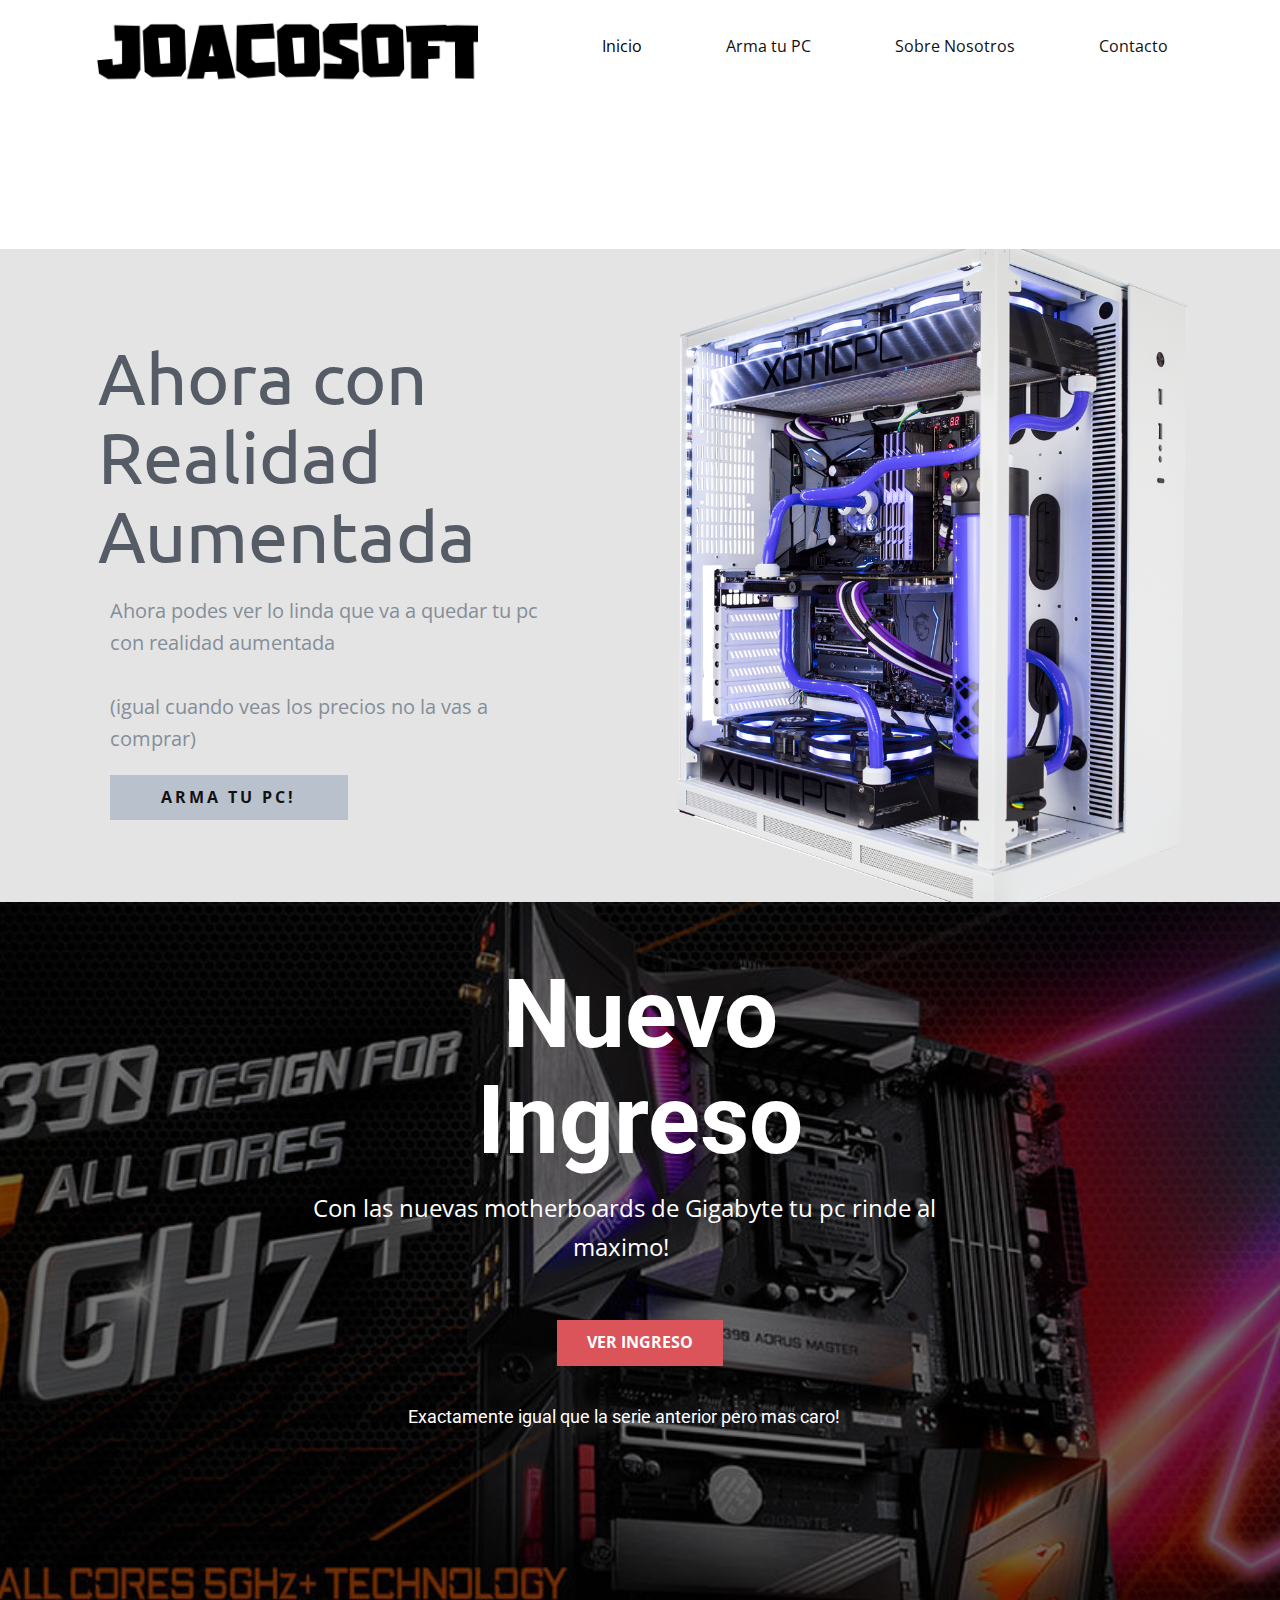
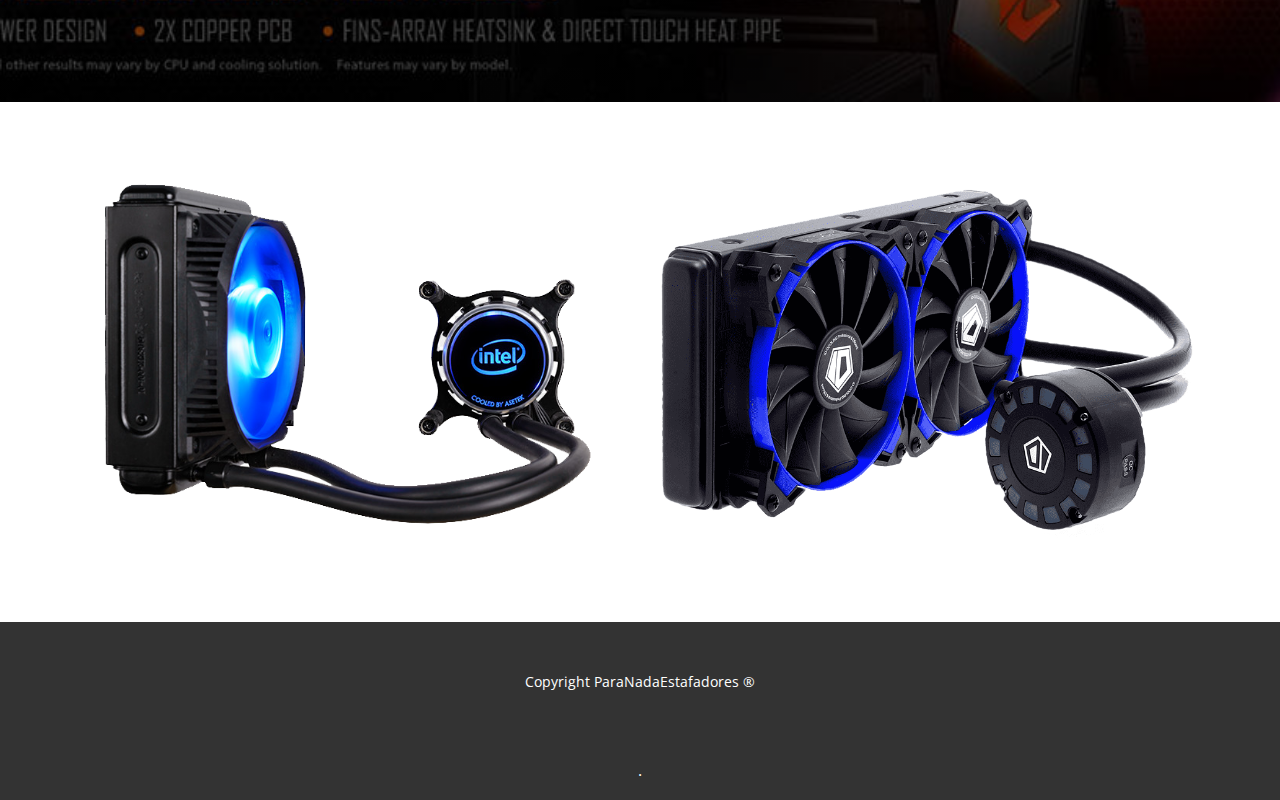
<file: Piolinga/index.html>
<!DOCTYPE html>
<html style="font-size: 16px;">
  <head>
    <meta name="viewport" content="width=device-width, initial-scale=1.0">
    <meta charset="utf-8">
    <meta name="keywords" content="Ahora con Realidad Aumentada, Nuevo Ingreso">
    <meta name="description" content="">
    <meta name="page_type" content="np-template-header-footer-from-plugin">
    <title>Inicio</title>
    <link rel="stylesheet" href="joacosoft.css" media="screen">
<link rel="stylesheet" href="Inicio.css" media="screen">
    <script class="u-script" type="text/javascript" src="jquery.js" defer=""></script>
    <script class="u-script" type="text/javascript" src="joacosoft.js" defer=""></script>
    <meta name="generator" content="Nicepage 2.30.1, nicepage.com">
    <link id="u-theme-google-font" rel="stylesheet" href="https://fonts.googleapis.com/css?family=Roboto:100,100i,300,300i,400,400i,500,500i,700,700i,900,900i|Open+Sans:300,300i,400,400i,600,600i,700,700i,800,800i">
    <link id="u-page-google-font" rel="stylesheet" href="https://fonts.googleapis.com/css?family=Ubuntu:300,300i,400,400i,500,500i,700,700i">
    
    
    
    
    <script type="application/ld+json">{
		"@context": "http://schema.org",
		"@type": "Organization",
		"name": "",
		"url": "index.html"
}</script>
    <meta property="og:title" content="Inicio">
    <meta property="og:type" content="website">
    <meta name="theme-color" content="#478ac9">
    <link rel="canonical" href="index.html">
    <meta property="og:url" content="index.html">
  </head>
  <body data-home-page="Inicio.html" data-home-page-title="Inicio" class="u-body"><header class="u-clearfix u-header u-white u-header" id="sec-e5f7"><div class="u-clearfix u-sheet u-sheet-1">
        <nav class="u-menu u-menu-dropdown u-offcanvas u-menu-1">
          <div class="menu-collapse" style="font-size: 1rem; letter-spacing: 0px;">
            <a class="u-active-white u-button-style u-custom-left-right-menu-spacing u-custom-padding-bottom u-custom-top-bottom-menu-spacing u-nav-link u-text-active-black u-text-hover-palette-2-base" href="#">
              <svg><use xmlns:xlink="http://www.w3.org/1999/xlink" xlink:href="#menu-hamburger"></use></svg>
              <svg version="1.1" xmlns="http://www.w3.org/2000/svg" xmlns:xlink="http://www.w3.org/1999/xlink"><defs><symbol id="menu-hamburger" viewBox="0 0 16 16" style="width: 16px; height: 16px;"><rect y="1" width="16" height="2"></rect><rect y="7" width="16" height="2"></rect><rect y="13" width="16" height="2"></rect>
</symbol>
</defs></svg>
            </a>
          </div>
          <div class="u-custom-menu u-nav-container">
            <ul class="u-nav u-unstyled u-nav-1"><li class="u-nav-item"><a class="u-active-white u-button-style u-nav-link u-text-active-black u-text-hover-palette-2-base" href="Inicio.html" style="padding: 16px 42px;">Inicio</a>
</li><li class="u-nav-item"><a class="u-active-white u-button-style u-nav-link u-text-active-black u-text-hover-palette-2-base" href="Arma-tu-PC.html" style="padding: 16px 42px;">Arma tu PC</a>
</li><li class="u-nav-item"><a class="u-active-white u-button-style u-nav-link u-text-active-black u-text-hover-palette-2-base" style="padding: 16px 42px;">Sobre Nosotros</a>
</li><li class="u-nav-item"><a class="u-active-white u-button-style u-nav-link u-text-active-black u-text-hover-palette-2-base" style="padding: 16px 42px;">Contacto</a>
</li></ul>
          </div>
          <div class="u-custom-menu u-nav-container-collapse">
            <div class="u-black u-container-style u-inner-container-layout u-opacity u-opacity-95 u-sidenav">
              <div class="u-sidenav-overflow">
                <div class="u-menu-close"></div>
                <ul class="u-align-center u-nav u-popupmenu-items u-unstyled u-nav-2"><li class="u-nav-item"><a class="u-button-style u-nav-link" href="Inicio.html" style="padding: 16px 42px;">Inicio</a>
</li><li class="u-nav-item"><a class="u-button-style u-nav-link" href="Arma-tu-PC.html" style="padding: 16px 42px;">Arma tu PC</a>
</li><li class="u-nav-item"><a class="u-button-style u-nav-link" style="padding: 16px 42px;">Sobre Nosotros</a>
</li><li class="u-nav-item"><a class="u-button-style u-nav-link" style="padding: 16px 42px;">Contacto</a>
</li></ul>
              </div>
            </div>
            <div class="u-black u-menu-overlay u-opacity u-opacity-70"></div>
          </div>
        </nav>
        <img src="images/joacosoft.PNG" alt="" class="u-image u-image-default u-image-1" data-image-width="828" data-image-height="136">
      </div></header>
    <section class="u-clearfix u-image u-section-1" id="carousel_54ae">
      <div class="u-clearfix u-layout-wrap u-layout-wrap-1">
        <div class="u-layout">
          <div class="u-layout-row">
            <div class="u-align-left u-container-style u-layout-cell u-left-cell u-shape-rectangle u-size-24-md u-size-24-sm u-size-24-xs u-size-26-lg u-size-26-xl u-layout-cell-1">
              <div class="u-container-layout u-container-layout-1">
                <h2 class="u-custom-font u-font-ubuntu u-text u-text-palette-5-dark-2 u-text-1">Ahora con Realidad Aumentada</h2>
                <p class="u-text u-text-palette-5-dark-1 u-text-2">Ahora podes ver lo linda que va a quedar tu pc con realidad aumentada<br>
                  <br>(igual cuando veas los precios no la vas a comprar)
                </p>
                <a href="Arma-tu-PC.html" class="u-btn u-btn-rectangle u-button-style u-palette-5-base u-radius-0 u-btn-1">Arma tu pc!</a>
              </div>
            </div>
            <div class="u-container-style u-image u-layout-cell u-right-cell u-size-34-lg u-size-34-xl u-size-36-md u-size-36-sm u-size-36-xs u-image-1" data-image-width="1080" data-image-height="1080">
              <div class="u-container-layout u-container-layout-2"></div>
            </div>
          </div>
        </div>
      </div>
    </section>
    <section class="u-align-center u-clearfix u-image u-shading u-section-2" src="" id="sec-607c" data-image-width="1800" data-image-height="510">
      <div class="u-clearfix u-sheet u-valign-top u-sheet-1">
        <h1 class="u-text u-text-default u-title u-text-1">Nuevo Ingreso</h1>
        <p class="u-large-text u-text u-text-variant u-text-2">Con las nuevas motherboards de Gigabyte tu pc rinde al maximo!&nbsp;</p>
        <a href="https://www.gigabyte.com/ar" class="u-btn u-button-style u-palette-2-base u-btn-1">Ver ingreso</a>
        <h6 class="u-text u-text-3">Exactamente igual que la serie anterior pero mas caro!</h6>
      </div>
    </section>
    <section class="u-clearfix u-section-3" id="sec-d9ac">
      <div class="u-clearfix u-sheet u-sheet-1">
        <div class="u-clearfix u-expanded-width u-layout-wrap u-layout-wrap-1">
          <div class="u-layout">
            <div class="u-layout-row">
              <div class="u-container-style u-image u-layout-cell u-size-30 u-image-1">
                <div class="u-container-layout u-valign-middle u-container-layout-1"></div>
              </div>
              <div class="u-align-left u-container-style u-image u-layout-cell u-size-30 u-image-2" data-image-width="920" data-image-height="736">
                <div class="u-container-layout u-container-layout-2"></div>
              </div>
            </div>
          </div>
        </div>
      </div>
    </section>
    
    
    <footer class="u-align-center u-clearfix u-footer u-grey-80 u-footer" id="sec-2504"><div class="u-clearfix u-sheet u-sheet-1">
        <p class="u-small-text u-text u-text-variant u-text-1">Copyright ParaNadaEstafadores ®</p>
      </div></footer>
    <section class="u-backlink u-clearfix u-grey-80">
  
      </a>. 
    </section>
  </body>
</html>
</file>
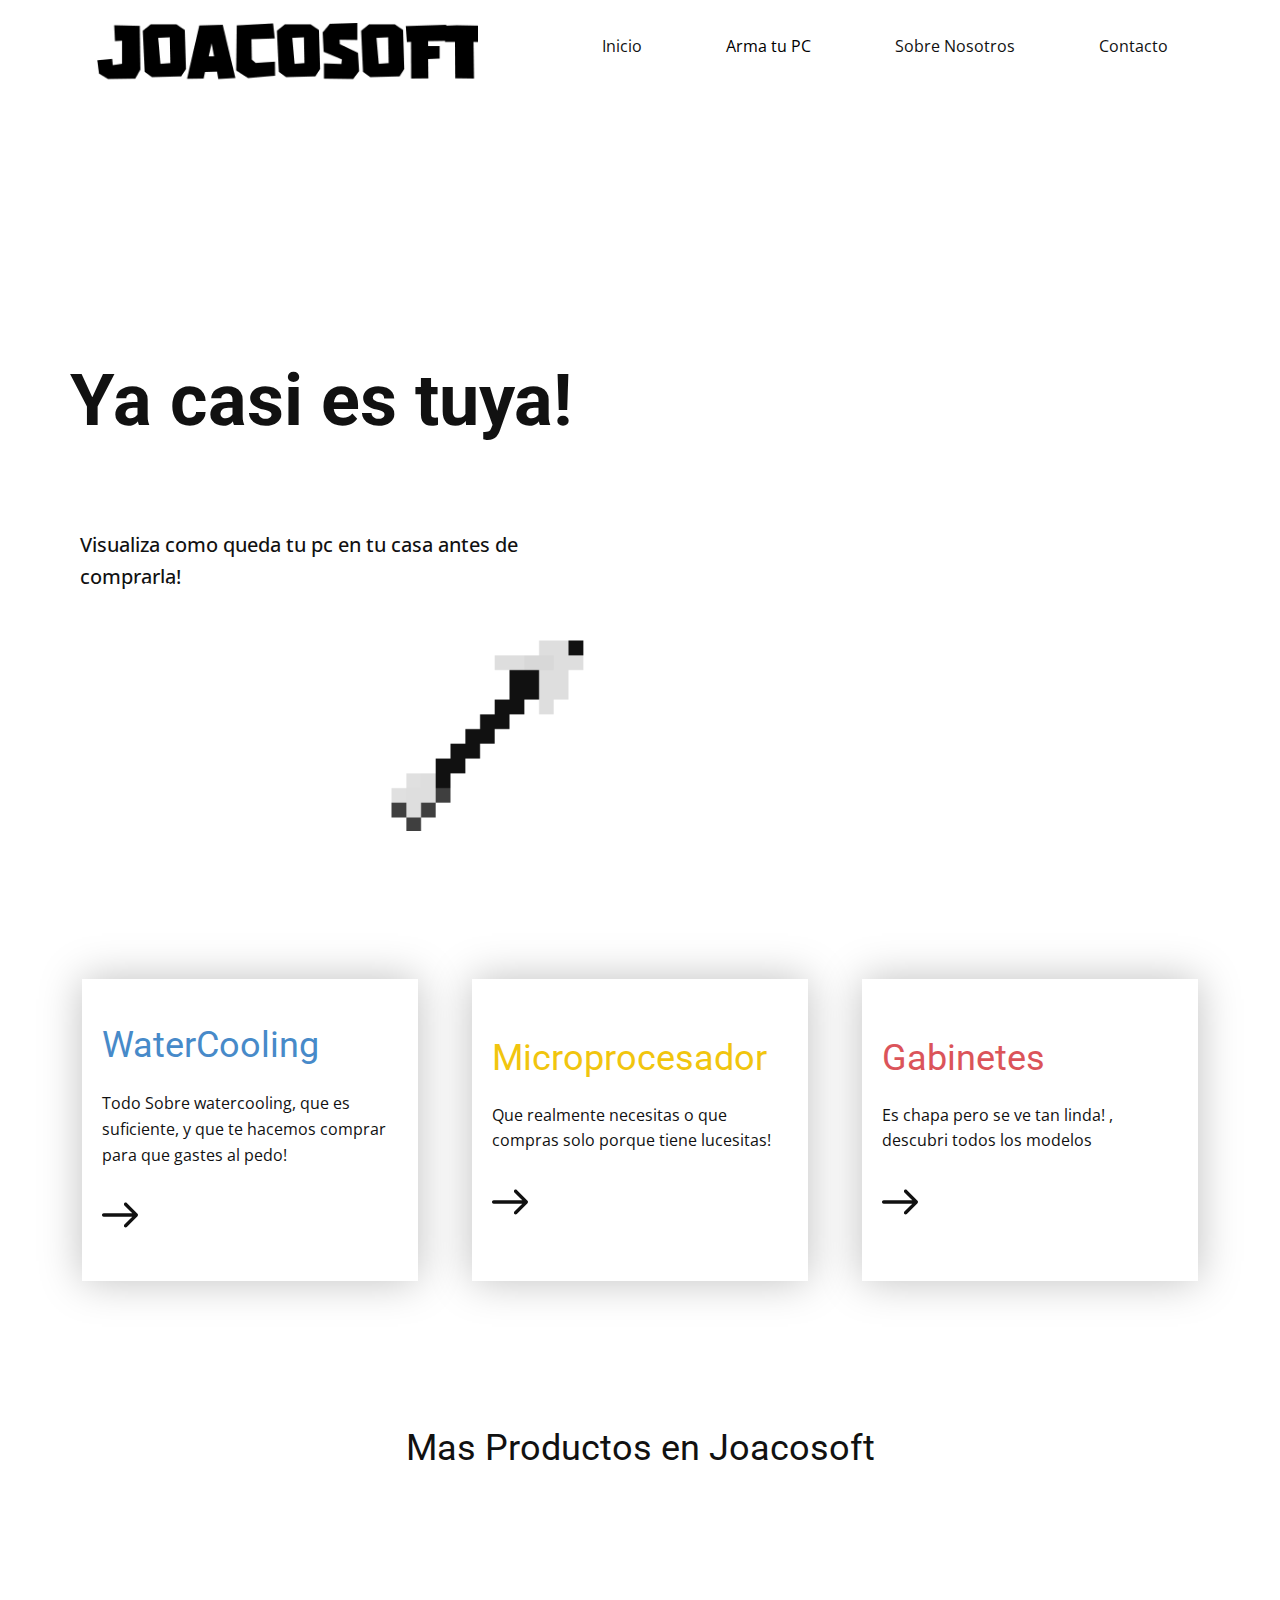
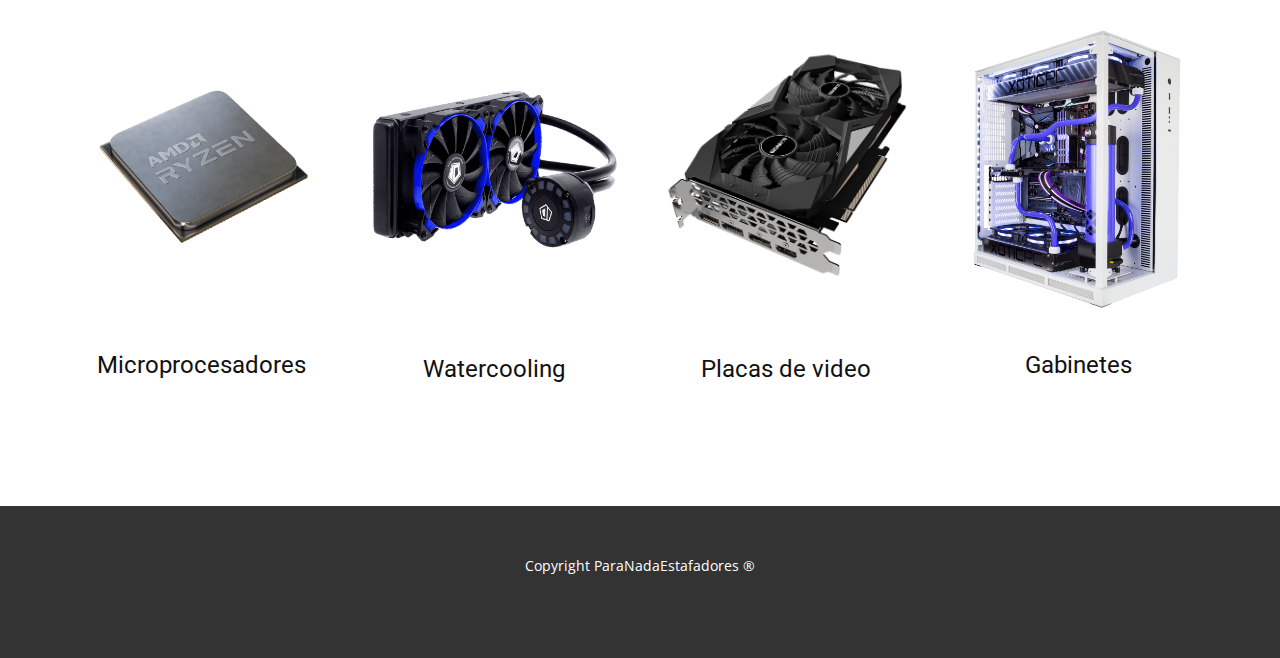
<file: Piolinga/Arma-tu-PC.html>
<!DOCTYPE html>
<html style="font-size: 16px;">
  <head>
    <meta name="viewport" content="width=device-width, initial-scale=1.0">
    <meta charset="utf-8">
    <meta name="keywords" content="PC, GAMING, PC ARMADA, GAMER, FORTNITE, BATTLEFIELD, CALL OF DUTY, ">
    <meta name="description" content="">
    <meta name="page_type" content="np-template-header-footer-from-plugin">
    <title>Arma tu pc</title>
    <link rel="stylesheet" href="joacosoft.css" media="screen">
<link rel="stylesheet" href="Arma-tu-PC.css" media="screen">
    <script class="u-script" type="text/javascript" src="jquery.js" defer=""></script>
    <script class="u-script" type="text/javascript" src="joacosoft.js" defer=""></script>
    <meta name="generator" content="Nicepage 2.30.1, nicepage.com">
    <link id="u-theme-google-font" rel="stylesheet" href="https://fonts.googleapis.com/css?family=Roboto:100,100i,300,300i,400,400i,500,500i,700,700i,900,900i|Open+Sans:300,300i,400,400i,600,600i,700,700i,800,800i">
    
    
    
    <script type="application/ld+json">{
		"@context": "http://schema.org",
		"@type": "Organization",
		"name": "",
		"url": "index.html"
}</script>
    <meta property="og:title" content="Arma tu pc">
    <meta property="og:type" content="website">
    <meta name="theme-color" content="#478ac9">
    <link rel="canonical" href="index.html">
    <meta property="og:url" content="index.html">
  </head>
  <body class="u-body"><header class="u-clearfix u-header u-white u-header" id="sec-e5f7"><div class="u-clearfix u-sheet u-sheet-1">
        <nav class="u-menu u-menu-dropdown u-offcanvas u-menu-1">
          <div class="menu-collapse" style="font-size: 1rem; letter-spacing: 0px;">
            <a class="u-active-white u-button-style u-custom-left-right-menu-spacing u-custom-padding-bottom u-custom-top-bottom-menu-spacing u-nav-link u-text-active-black u-text-hover-palette-2-base" href="#">
              <svg><use xmlns:xlink="http://www.w3.org/1999/xlink" xlink:href="#menu-hamburger"></use></svg>
              <svg version="1.1" xmlns="http://www.w3.org/2000/svg" xmlns:xlink="http://www.w3.org/1999/xlink"><defs><symbol id="menu-hamburger" viewBox="0 0 16 16" style="width: 16px; height: 16px;"><rect y="1" width="16" height="2"></rect><rect y="7" width="16" height="2"></rect><rect y="13" width="16" height="2"></rect>
</symbol>
</defs></svg>
            </a>
          </div>
          <div class="u-custom-menu u-nav-container">
            <ul class="u-nav u-unstyled u-nav-1"><li class="u-nav-item"><a class="u-active-white u-button-style u-nav-link u-text-active-black u-text-hover-palette-2-base" href="Inicio.html" style="padding: 16px 42px;">Inicio</a>
</li><li class="u-nav-item"><a class="u-active-white u-button-style u-nav-link u-text-active-black u-text-hover-palette-2-base" href="Arma-tu-PC.html" style="padding: 16px 42px;">Arma tu PC</a>
</li><li class="u-nav-item"><a class="u-active-white u-button-style u-nav-link u-text-active-black u-text-hover-palette-2-base" style="padding: 16px 42px;">Sobre Nosotros</a>
</li><li class="u-nav-item"><a class="u-active-white u-button-style u-nav-link u-text-active-black u-text-hover-palette-2-base" style="padding: 16px 42px;">Contacto</a>
</li></ul>
          </div>
          <div class="u-custom-menu u-nav-container-collapse">
            <div class="u-black u-container-style u-inner-container-layout u-opacity u-opacity-95 u-sidenav">
              <div class="u-sidenav-overflow">
                <div class="u-menu-close"></div>
                <ul class="u-align-center u-nav u-popupmenu-items u-unstyled u-nav-2"><li class="u-nav-item"><a class="u-button-style u-nav-link" href="Inicio.html" style="padding: 16px 42px;">Inicio</a>
</li><li class="u-nav-item"><a class="u-button-style u-nav-link" href="Arma-tu-PC.html" style="padding: 16px 42px;">Arma tu PC</a>
</li><li class="u-nav-item"><a class="u-button-style u-nav-link" style="padding: 16px 42px;">Sobre Nosotros</a>
</li><li class="u-nav-item"><a class="u-button-style u-nav-link" style="padding: 16px 42px;">Contacto</a>
</li></ul>
              </div>
            </div>
            <div class="u-black u-menu-overlay u-opacity u-opacity-70"></div>
          </div>
        </nav>
        <img src="images/joacosoft.PNG" alt="" class="u-image u-image-default u-image-1" data-image-width="828" data-image-height="136">
      </div></header> 
    <section class="u-clearfix u-section-1" id="sec-950a">
      <div class="u-clearfix u-sheet u-sheet-1">
        <div class="u-container-style u-expanded-width-sm u-expanded-width-xs u-group u-group-1">
          <div class="u-container-layout u-valign-middle-md u-container-layout-1">
            <h1 class="u-text u-title u-text-1">Ya casi es tuya!</h1>
            <p class="u-large-text u-text u-text-variant u-text-2">Visualiza como queda tu pc en tu casa antes de comprarla!</p>
            <a href="index.html" class="u-border-1 u-border-white u-btn u-button-style u-btn-1">VER EN AR</a>
            <img src="images/unnamed.png" alt="" class="u-image u-image-default u-image-1" data-image-width="160" data-image-height="160">
          </div>
        </div>
        <div class="u-clearfix u-gutter-30 u-layout-wrap u-layout-wrap-1">
          <div class="u-layout">
            <div class="u-layout-row">
              <div class="u-container-style u-layout-cell u-left-cell u-size-20 u-layout-cell-1">
                <div class="u-container-layout u-valign-middle-lg u-valign-middle-md u-valign-middle-xl u-valign-middle-xs">
                  <div class="u-container-style u-group u-white u-group-2">
                    <div class="u-container-layout u-valign-middle u-container-layout-3">
                      <h1 class="u-text u-text-palette-1-base u-text-3">WaterCooling<br>
                      </h1>
                      <p class="u-text u-text-4">Todo Sobre watercooling, que es suficiente, y que te hacemos comprar para que gastes al pedo!</p><span class="u-icon u-icon-circle u-icon-1"><svg class="u-svg-link" preserveAspectRatio="xMidYMin slice" viewBox="0 0 268.832 268.832"><use xmlns:xlink="http://www.w3.org/1999/xlink" xlink:href="#svg-b8e5"></use></svg><svg xmlns="http://www.w3.org/2000/svg" xmlns:xlink="http://www.w3.org/1999/xlink" version="1.1" id="svg-b8e5" x="0px" y="0px" viewBox="0 0 268.832 268.832" style="enable-background:new 0 0 268.832 268.832;" xml:space="preserve" class="u-svg-content"><g><path d="M265.171,125.577l-80-80c-4.881-4.881-12.797-4.881-17.678,0c-4.882,4.882-4.882,12.796,0,17.678l58.661,58.661H12.5   c-6.903,0-12.5,5.597-12.5,12.5c0,6.902,5.597,12.5,12.5,12.5h213.654l-58.659,58.661c-4.882,4.882-4.882,12.796,0,17.678   c2.44,2.439,5.64,3.661,8.839,3.661s6.398-1.222,8.839-3.661l79.998-80C270.053,138.373,270.053,130.459,265.171,125.577z"></path>
</g><g></g><g></g><g></g><g></g><g></g><g></g><g></g><g></g><g></g><g></g><g></g><g></g><g></g><g></g><g></g></svg></span>
                    </div>
                  </div>
                </div>
              </div>
              <div class="u-container-style u-layout-cell u-size-20 u-layout-cell-2">
                <div class="u-container-layout u-valign-middle-lg u-valign-middle-md u-valign-middle-xl u-valign-middle-xs">
                  <div class="u-container-style u-group u-white u-group-3">
                    <div class="u-container-layout u-valign-middle u-container-layout-5">
                      <h1 class="u-text u-text-palette-3-base u-text-5">Microprocesador</h1>
                      <p class="u-text u-text-6">Que realmente necesitas o que compras solo porque tiene lucesitas!</p><span class="u-icon u-icon-circle u-icon-2"><svg class="u-svg-link" preserveAspectRatio="xMidYMin slice" viewBox="0 0 268.832 268.832"><use xmlns:xlink="http://www.w3.org/1999/xlink" xlink:href="#svg-8eb3"></use></svg><svg xmlns="http://www.w3.org/2000/svg" xmlns:xlink="http://www.w3.org/1999/xlink" version="1.1" id="svg-8eb3" x="0px" y="0px" viewBox="0 0 268.832 268.832" style="enable-background:new 0 0 268.832 268.832;" xml:space="preserve" class="u-svg-content"><g><path d="M265.171,125.577l-80-80c-4.881-4.881-12.797-4.881-17.678,0c-4.882,4.882-4.882,12.796,0,17.678l58.661,58.661H12.5   c-6.903,0-12.5,5.597-12.5,12.5c0,6.902,5.597,12.5,12.5,12.5h213.654l-58.659,58.661c-4.882,4.882-4.882,12.796,0,17.678   c2.44,2.439,5.64,3.661,8.839,3.661s6.398-1.222,8.839-3.661l79.998-80C270.053,138.373,270.053,130.459,265.171,125.577z"></path>
</g><g></g><g></g><g></g><g></g><g></g><g></g><g></g><g></g><g></g><g></g><g></g><g></g><g></g><g></g><g></g></svg></span>
                    </div>
                  </div>
                </div>
              </div>
              <div class="u-container-style u-layout-cell u-right-cell u-size-20 u-layout-cell-3">
                <div class="u-container-layout u-valign-middle">
                  <div class="u-container-style u-group u-white u-group-4">
                    <div class="u-container-layout u-valign-middle u-container-layout-7">
                      <h1 class="u-text u-text-palette-2-base u-text-7">Gabinetes</h1>
                      <p class="u-text u-text-8">Es chapa pero se ve tan linda! , descubri todos los modelos</p><span class="u-icon u-icon-circle u-icon-3"><svg class="u-svg-link" preserveAspectRatio="xMidYMin slice" viewBox="0 0 268.832 268.832"><use xmlns:xlink="http://www.w3.org/1999/xlink" xlink:href="#svg-a3e4"></use></svg><svg xmlns="http://www.w3.org/2000/svg" xmlns:xlink="http://www.w3.org/1999/xlink" version="1.1" id="svg-a3e4" x="0px" y="0px" viewBox="0 0 268.832 268.832" style="enable-background:new 0 0 268.832 268.832;" xml:space="preserve" class="u-svg-content"><g><path d="M265.171,125.577l-80-80c-4.881-4.881-12.797-4.881-17.678,0c-4.882,4.882-4.882,12.796,0,17.678l58.661,58.661H12.5   c-6.903,0-12.5,5.597-12.5,12.5c0,6.902,5.597,12.5,12.5,12.5h213.654l-58.659,58.661c-4.882,4.882-4.882,12.796,0,17.678   c2.44,2.439,5.64,3.661,8.839,3.661s6.398-1.222,8.839-3.661l79.998-80C270.053,138.373,270.053,130.459,265.171,125.577z"></path>
</g><g></g><g></g><g></g><g></g><g></g><g></g><g></g><g></g><g></g><g></g><g></g><g></g><g></g><g></g><g></g></svg></span>
                    </div>
                  </div>
                </div>
              </div>
            </div>
          </div>
        </div>
      </div>
    </section>
    <section class="u-clearfix u-section-2" id="sec-310a">
      <div class="u-clearfix u-sheet u-sheet-1">
        <div class="u-align-center u-container-style u-group u-group-1">
          <div class="u-container-layout">
            <h2 class="u-text u-text-1">Mas Productos en Joacosoft</h2>
          </div>
        </div>
        <div class="u-clearfix u-expanded-width u-gutter-30 u-layout-wrap u-layout-wrap-1">
          <div class="u-layout">
            <div class="u-layout-row">
              <div class="u-container-style u-layout-cell u-left-cell u-size-15 u-size-30-md u-layout-cell-1">
                <div class="u-container-layout">
                  <img src="images/rZ.png" alt="" class="u-image u-image-default u-image-1" data-image-width="1000" data-image-height="626">
                  <h4 class="u-align-center u-text u-text-2">Microprocesadores<br>
                    <br>
                  </h4>
                </div>
              </div>
              <div class="u-container-style u-layout-cell u-size-15 u-size-30-md u-layout-cell-2">
                <div class="u-container-layout">
                  <img class="u-expand-resize u-expanded-width u-image u-image-2" src="images/png-transparent-light-emitting-diode-water-cooling-computer-system-cooling-parts-heat-sink-cooling1.png" data-image-width="920" data-image-height="736">
                  <h4 class="u-align-center u-text u-text-3">Watercooling<br>
                    <br>
                  </h4>
                </div>
              </div>
              <div class="u-align-center u-container-style u-layout-cell u-size-15 u-size-30-md u-layout-cell-3">
                <div class="u-container-layout">
                  <img src="images/1583239140_.png" alt="" class="u-expanded-width u-image u-image-contain u-image-default u-image-3">
                  <h4 class="u-text u-text-4">Placas de video<br>
                    <br>
                  </h4>
                </div>
              </div>
              <div class="u-container-style u-layout-cell u-right-cell u-size-15 u-size-30-md u-layout-cell-4">
                <div class="u-container-layout">
                  <img src="images/36438d5a92a10a3a708f71308fe858c61.png" alt="" class="u-image u-image-default u-image-4" data-image-width="1080" data-image-height="1080">
                  <h4 class="u-align-center u-text u-text-5">Gabinetes<br>
                    <br>
                  </h4>
                </div>
              </div>
            </div>
          </div>
        </div>
      </div>
    </section>
    
    
    <footer class="u-align-center u-clearfix u-footer u-grey-80 u-footer" id="sec-2504"><div class="u-clearfix u-sheet u-sheet-1">
        <p class="u-small-text u-text u-text-variant u-text-1">Copyright ParaNadaEstafadores ®</p>
      </div></footer>
    <section class="u-backlink u-clearfix u-grey-80">
  
      </a>
    </section>
  </body>
</html>
</file>
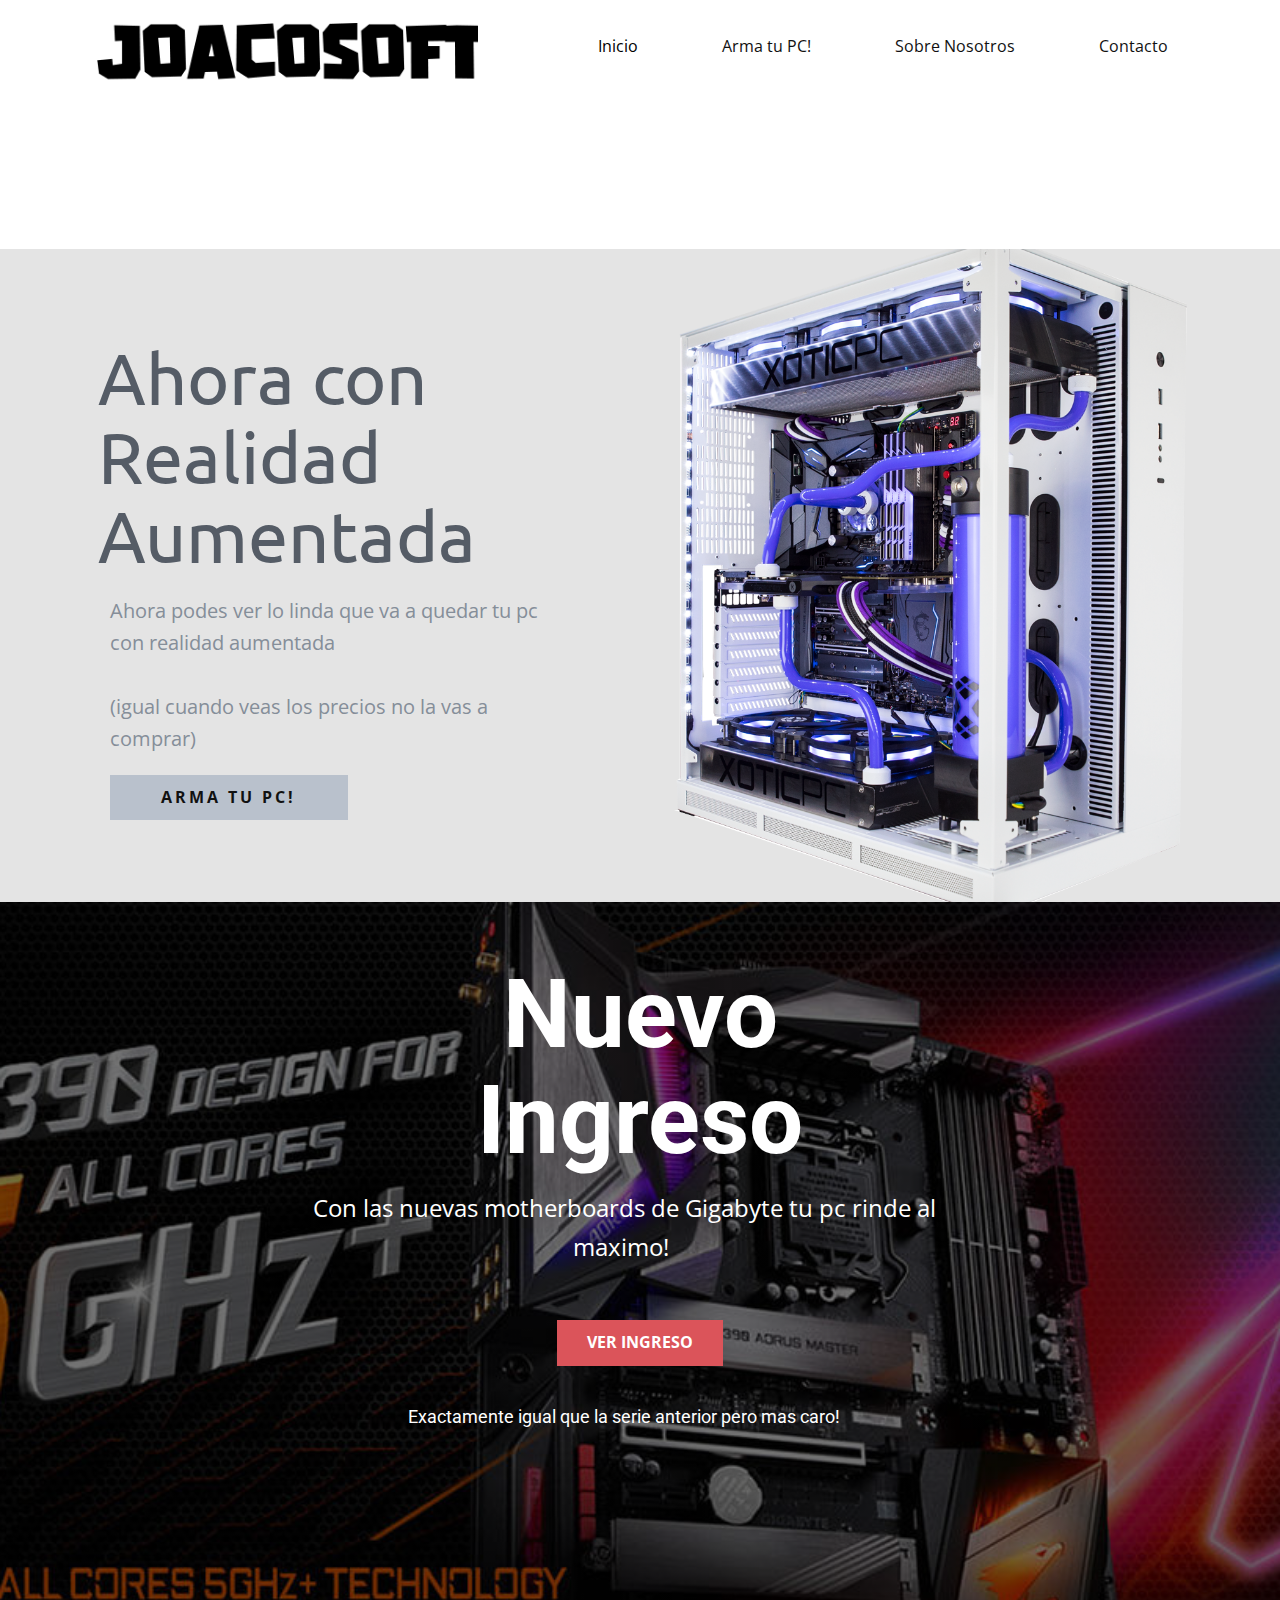
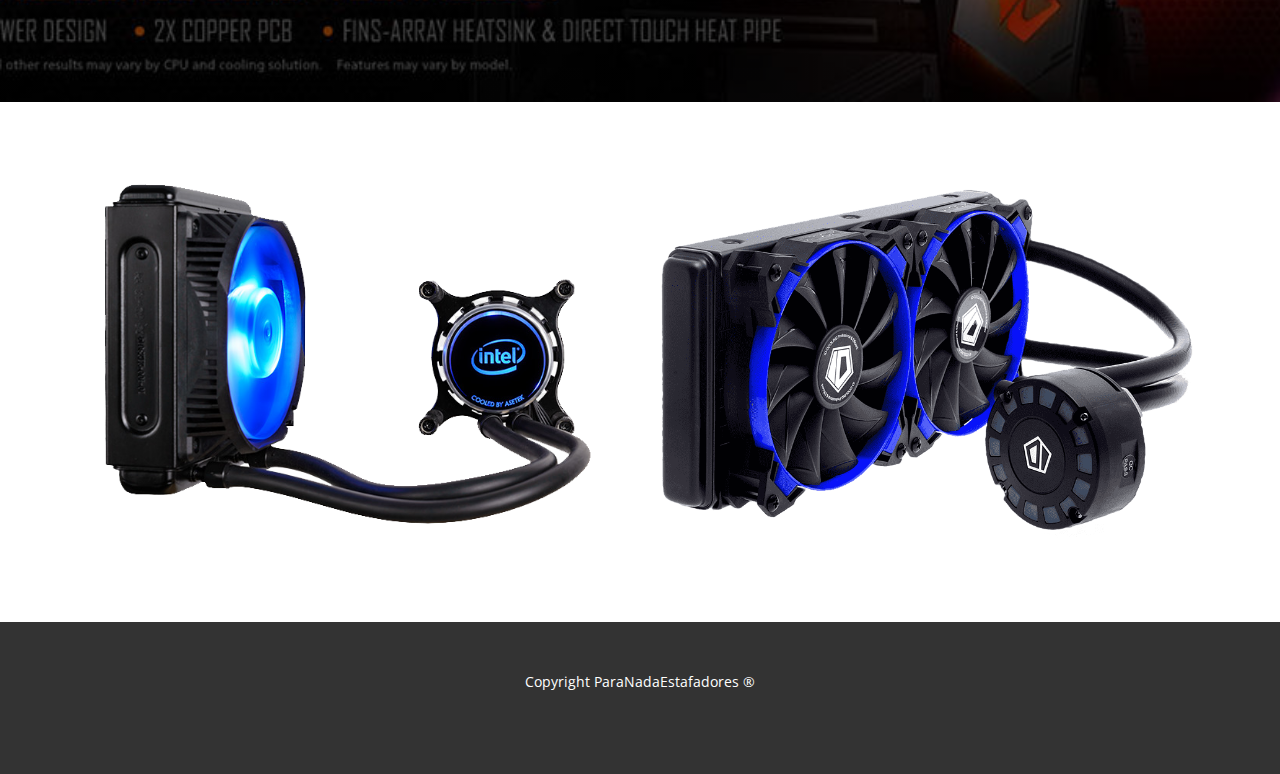
<file: Piolinga/Inicio.html>
<!DOCTYPE html>
<html style="font-size: 16px;">
  <head>
    <meta name="viewport" content="width=device-width, initial-scale=1.0">
    <meta charset="utf-8">
    <meta name="keywords" content="Ahora con Realidad Aumentada, Nuevo Ingreso">
    <meta name="description" content="">
    <meta name="page_type" content="np-template-header-footer-from-plugin">
    <title>Inicio</title>
    <link rel="stylesheet" href="joacosoft.css" media="screen">
<link rel="stylesheet" href="Inicio.css" media="screen">
    <script class="u-script" type="text/javascript" src="jquery.js" defer=""></script>
    <script class="u-script" type="text/javascript" src="joacosoft.js" defer=""></script>
    <meta name="generator" content="Nicepage 2.30.1, nicepage.com">
    <link id="u-theme-google-font" rel="stylesheet" href="https://fonts.googleapis.com/css?family=Roboto:100,100i,300,300i,400,400i,500,500i,700,700i,900,900i|Open+Sans:300,300i,400,400i,600,600i,700,700i,800,800i">
    <link id="u-page-google-font" rel="stylesheet" href="https://fonts.googleapis.com/css?family=Ubuntu:300,300i,400,400i,500,500i,700,700i">
    
    
    
    
    <script type="application/ld+json">{
		"@context": "http://schema.org",
		"@type": "Organization",
		"name": "",
		"url": "index.html"
}</script>
    <meta property="og:title" content="Inicio">
    <meta property="og:type" content="website">
    <meta name="theme-color" content="#478ac9">
    <link rel="canonical" href="index.html">
    <meta property="og:url" content="index.html">
  </head>
  <body class="u-body"><header class="u-clearfix u-header u-white u-header" id="sec-e5f7"><div class="u-clearfix u-sheet u-valign-middle u-sheet-1">
        <nav class="u-menu u-menu-dropdown u-offcanvas u-menu-1">
          <div class="menu-collapse" style="font-size: 1rem; letter-spacing: 0px;">
            <a class="u-active-white u-button-style u-custom-left-right-menu-spacing u-custom-padding-bottom u-custom-top-bottom-menu-spacing u-nav-link u-text-active-black u-text-hover-palette-2-base" href="#">
              <svg><use xmlns:xlink="http://www.w3.org/1999/xlink" xlink:href="#menu-hamburger"></use></svg>
              <svg version="1.1" xmlns="http://www.w3.org/2000/svg" xmlns:xlink="http://www.w3.org/1999/xlink"><defs><symbol id="menu-hamburger" viewBox="0 0 16 16" style="width: 16px; height: 16px;"><rect y="1" width="16" height="2"></rect><rect y="7" width="16" height="2"></rect><rect y="13" width="16" height="2"></rect>
</symbol>
</defs></svg>
            </a>
          </div>
          <div class="u-custom-menu u-nav-container">
            <ul class="u-nav u-unstyled u-nav-1"><li class="u-nav-item"><a class="u-active-white u-button-style u-nav-link u-text-active-black u-text-hover-palette-2-base" href="Inicio.html" style="padding: 16px 42px;">Inicio</a>
</li><li class="u-nav-item"><a class="u-active-white u-button-style u-nav-link u-text-active-black u-text-hover-palette-2-base" style="padding: 16px 42px;">Arma tu PC!</a>
</li><li class="u-nav-item"><a class="u-active-white u-button-style u-nav-link u-text-active-black u-text-hover-palette-2-base" style="padding: 16px 42px;">Sobre Nosotros</a>
</li><li class="u-nav-item"><a class="u-active-white u-button-style u-nav-link u-text-active-black u-text-hover-palette-2-base" style="padding: 16px 42px;">Contacto</a>
</li></ul>
          </div>
          <div class="u-custom-menu u-nav-container-collapse">
            <div class="u-black u-container-style u-inner-container-layout u-opacity u-opacity-95 u-sidenav">
              <div class="u-sidenav-overflow">
                <div class="u-menu-close"></div>
                <ul class="u-align-center u-nav u-popupmenu-items u-unstyled u-nav-2"><li class="u-nav-item"><a class="u-button-style u-nav-link" href="Inicio.html" style="padding: 16px 42px;">Inicio</a>
</li><li class="u-nav-item"><a class="u-button-style u-nav-link" style="padding: 16px 42px;">Arma tu PC!</a>
</li><li class="u-nav-item"><a class="u-button-style u-nav-link" style="padding: 16px 42px;">Sobre Nosotros</a>
</li><li class="u-nav-item"><a class="u-button-style u-nav-link" style="padding: 16px 42px;">Contacto</a>
</li></ul>
              </div>
            </div>
            <div class="u-black u-menu-overlay u-opacity u-opacity-70"></div>
          </div>
        </nav>
        <img src="images/joacosoft.PNG" alt="" class="u-image u-image-default u-image-1" data-image-width="828" data-image-height="136">
      </div></header>
    <section class="u-clearfix u-image u-section-1" id="carousel_54ae">
      <div class="u-clearfix u-layout-wrap u-layout-wrap-1">
        <div class="u-layout">
          <div class="u-layout-row">
            <div class="u-align-left u-container-style u-layout-cell u-left-cell u-shape-rectangle u-size-24-md u-size-24-sm u-size-24-xs u-size-26-lg u-size-26-xl u-layout-cell-1">
              <div class="u-container-layout u-container-layout-1">
                <h2 class="u-custom-font u-font-ubuntu u-text u-text-palette-5-dark-2 u-text-1">Ahora con Realidad Aumentada</h2>
                <p class="u-text u-text-palette-5-dark-1 u-text-2">Ahora podes ver lo linda que va a quedar tu pc con realidad aumentada<br>
                  <br>(igual cuando veas los precios no la vas a comprar)
                </p>
                <a href="Arma-tu-PC.html" class="u-btn u-btn-rectangle u-button-style u-palette-5-base u-radius-0 u-btn-1">Arma tu pc!</a>
              </div>
            </div>
            <div class="u-container-style u-image u-layout-cell u-right-cell u-size-34-lg u-size-34-xl u-size-36-md u-size-36-sm u-size-36-xs u-image-1" data-image-width="1080" data-image-height="1080">
              <div class="u-container-layout u-container-layout-2"></div>
            </div>
          </div>
        </div>
      </div>
    </section>
    <section class="u-align-center u-clearfix u-image u-shading u-section-2" src="" id="sec-607c" data-image-width="1800" data-image-height="510">
      <div class="u-clearfix u-sheet u-valign-top u-sheet-1">
        <h1 class="u-text u-text-default u-title u-text-1">Nuevo Ingreso</h1>
        <p class="u-large-text u-text u-text-variant u-text-2">Con las nuevas motherboards de Gigabyte tu pc rinde al maximo!&nbsp;</p>
        <a href="https://www.gigabyte.com/ar" class="u-btn u-button-style u-palette-2-base u-btn-1">Ver ingreso</a>
        <h6 class="u-text u-text-3">Exactamente igual que la serie anterior pero mas caro!</h6>
      </div>
    </section>
    <section class="u-clearfix u-section-3" id="sec-d9ac">
      <div class="u-clearfix u-sheet u-sheet-1">
        <div class="u-clearfix u-expanded-width u-layout-wrap u-layout-wrap-1">
          <div class="u-layout">
            <div class="u-layout-row">
              <div class="u-container-style u-image u-layout-cell u-size-30 u-image-1">
                <div class="u-container-layout u-valign-middle u-container-layout-1"></div>
              </div>
              <div class="u-align-left u-container-style u-image u-layout-cell u-size-30 u-image-2" data-image-width="920" data-image-height="736">
                <div class="u-container-layout u-container-layout-2"></div>
              </div>
            </div>
          </div>
        </div>
      </div>
    </section>
    
    
    <footer class="u-align-center u-clearfix u-footer u-grey-80 u-footer" id="sec-2504"><div class="u-clearfix u-sheet u-sheet-1">
        <p class="u-small-text u-text u-text-variant u-text-1">Copyright ParaNadaEstafadores ®</p>
      </div></footer>
    <section class="u-backlink u-clearfix u-grey-80">
    </section>
  </body>
</html>
</file>
<file: Piolinga/Inicio.css>
.u-section-1 {
  background-image: url("images/bg.jpg");
  background-position: 50% 50%;
  min-height: 653px;
}

.u-section-1 .u-layout-wrap-1 {
  width: calc(((100% - 1140px) / 2) + 1140px);
  margin: 0 0 0 auto;
}

.u-section-1 .u-layout-cell-1 {
  min-height: 653px;
}

.u-section-1 .u-container-layout-1 {
  padding: 60px 35px 60px 40px;
}

.u-section-1 .u-text-1 {
  font-size: 4.5rem;
  font-family: Ubuntu;
  margin: 28px 12px 0 -12px;
}

.u-section-1 .u-text-2 {
  font-size: 1.25rem;
  margin: 20px 0 0;
}

.u-section-1 .u-btn-1 {
  text-transform: uppercase;
  letter-spacing: 3px;
  font-weight: 700;
  background-image: none;
  margin: 20px auto 0 0;
  padding: 10px 52px 10px 51px;
}

.u-section-1 .u-image-1 {
  min-height: 653px;
  background-image: url("images/36438d5a92a10a3a708f71308fe858c61.png");
}

.u-section-1 .u-container-layout-2 {
  padding: 60px;
}

@media (max-width: 1199px) {
  .u-section-1 {
    min-height: 425px;
  }

  .u-section-1 .u-layout-wrap-1 {
    width: calc(((100% - 940px) / 2) + 940px);
  }

  .u-section-1 .u-layout-cell-1 {
    min-height: 538px;
  }

  .u-section-1 .u-text-1 {
    font-size: 3.4375rem;
    margin-left: 0;
    margin-right: 0;
  }

  .u-section-1 .u-image-1 {
    background-position: 0% 50%;
    min-height: 538px;
  }
}

@media (max-width: 991px) {
  .u-section-1 {
    min-height: 293px;
  }

  .u-section-1 .u-layout-wrap-1 {
    width: calc(((100% - 720px) / 2) + 720px);
  }

  .u-section-1 .u-layout-cell-1 {
    min-height: 100px;
  }

  .u-section-1 .u-container-layout-1 {
    padding: 40px 30px;
  }

  .u-section-1 .u-text-1 {
    font-size: 2.75rem;
    font-family: Ubuntu, sans-serif;
  }

  .u-section-1 .u-text-2 {
    font-size: 1.125rem;
  }

  .u-section-1 .u-image-1 {
    background-position: 18.92% 50%;
    min-height: 436px;
  }

  .u-section-1 .u-container-layout-2 {
    padding: 30px;
  }
}

@media (max-width: 767px) {
  .u-section-1 {
    min-height: 596px;
  }

  .u-section-1 .u-layout-wrap-1 {
    width: calc(((100% - 540px) / 2) + 540px);
  }

  .u-section-1 .u-container-layout-1 {
    padding: 55px 50px 30px 40px;
  }

  .u-section-1 .u-text-1 {
    font-size: 4.5rem;
  }

  .u-section-1 .u-image-1 {
    min-height: 545px;
  }

  .u-section-1 .u-container-layout-2 {
    padding-left: 10px;
    padding-right: 10px;
  }
}

@media (max-width: 575px) {
  .u-section-1 {
    min-height: 370px;
  }

  .u-section-1 .u-layout-wrap-1 {
    width: calc(((100% - 340px) / 2) + 340px);
  }

  .u-section-1 .u-container-layout-1 {
    padding-top: 30px;
    padding-left: 10px;
  }

  .u-section-1 .u-text-1 {
    font-size: 3rem;
  }

  .u-section-1 .u-image-1 {
    min-height: 343px;
  }
}.u-section-2 {
  background-image: linear-gradient(0deg, rgba(0,0,0,0.55), rgba(0,0,0,0.55)), url("images/gigabyte_banner.jpg");
}

.u-section-2 .u-sheet-1 {
  min-height: 800px;
}

.u-section-2 .u-text-1 {
  font-size: 6rem;
  font-weight: 700;
  margin: 60px 258px 0;
}

.u-section-2 .u-text-2 {
  font-size: 1.5rem;
  margin: 16px 240px 0 208px;
}

.u-section-2 .u-btn-1 {
  background-image: none;
  text-transform: uppercase;
  font-weight: 700;
  margin: 54px auto 0 487px;
}

.u-section-2 .u-text-3 {
  margin: 40px 240px 60px 208px;
}

@media (max-width: 1199px) {
  .u-section-2 {
    min-height: 800px;
  }

  .u-section-2 .u-text-2 {
    margin-left: 100px;
    margin-right: 100px;
  }
}

@media (max-width: 991px) {
  .u-section-2 {
    min-height: 637px;
  }

  .u-section-2 .u-sheet-1 {
    min-height: 637px;
  }

  .u-section-2 .u-text-2 {
    margin-left: 210px;
    margin-right: 210px;
  }

  .u-section-2 .u-text-3 {
    margin-right: 238px;
    margin-left: 210px;
  }
}

@media (max-width: 767px) {
  .u-section-2 {
    min-height: 500px;
  }

  .u-section-2 .u-sheet-1 {
    min-height: 500px;
  }

  .u-section-2 .u-text-1 {
    margin-top: -296px;
    margin-left: 300px;
    margin-right: 300px;
  }

  .u-section-2 .u-text-2 {
    margin-left: 300px;
    margin-right: 300px;
  }

  .u-section-2 .u-text-3 {
    margin-left: 300px;
    margin-right: 300px;
  }
}

@media (max-width: 575px) {
  .u-section-2 {
    min-height: 348px;
  }

  .u-section-2 .u-sheet-1 {
    min-height: 348px;
  }

  .u-section-2 .u-text-1 {
    font-size: 3.75rem;
    margin-left: 400px;
    margin-right: 400px;
  }

  .u-section-2 .u-text-2 {
    margin-left: 400px;
    margin-right: 400px;
  }

  .u-section-2 .u-text-3 {
    margin-left: 400px;
    margin-right: 400px;
  }
}.u-section-3 .u-sheet-1 {
  min-height: 500px;
}

.u-section-3 .u-layout-wrap-1 {
  margin-top: 60px;
  margin-bottom: 60px;
}

.u-section-3 .u-image-1 {
  min-height: 400px;
  background-image: url("images/water-cartoon-png-download-700510-free-transparent-intel-png-water-cooling-png-900_520.png");
  background-position: 50% 50%;
}

.u-section-3 .u-container-layout-1 {
  padding: 30px;
}

.u-section-3 .u-image-2 {
  min-height: 400px;
  background-image: url("images/png-transparent-light-emitting-diode-water-cooling-computer-system-cooling-parts-heat-sink-cooling1.png");
}

.u-section-3 .u-container-layout-2 {
  padding: 30px;
}

@media (max-width: 1199px) {
  .u-section-3 .u-sheet-1 {
    min-height: 430px;
  }

  .u-section-3 .u-layout-wrap-1 {
    position: relative;
  }

  .u-section-3 .u-image-1 {
    min-height: 330px;
  }

  .u-section-3 .u-image-2 {
    min-height: 330px;
  }
}

@media (max-width: 991px) {
  .u-section-3 .u-sheet-1 {
    min-height: 353px;
  }

  .u-section-3 .u-image-1 {
    min-height: 253px;
  }

  .u-section-3 .u-image-2 {
    min-height: 253px;
  }
}

@media (max-width: 767px) {
  .u-section-3 .u-sheet-1 {
    min-height: 860px;
  }

  .u-section-3 .u-image-1 {
    min-height: 380px;
  }

  .u-section-3 .u-container-layout-1 {
    padding-left: 10px;
    padding-right: 10px;
  }

  .u-section-3 .u-image-2 {
    min-height: 380px;
  }

  .u-section-3 .u-container-layout-2 {
    padding-left: 10px;
    padding-right: 10px;
  }
}

@media (max-width: 575px) {
  .u-section-3 .u-sheet-1 {
    min-height: 578px;
  }

  .u-section-3 .u-image-1 {
    min-height: 239px;
  }

  .u-section-3 .u-image-2 {
    min-height: 239px;
  }
}
</file>
<file: Piolinga/Arma-tu-PC.css>
.u-section-1 .u-sheet-1 {
  min-height: 1101px;
}

.u-section-1 .u-group-1 {
  width: 540px;
  min-height: 512px;
  height: auto;
  margin: 92px auto 0 0;
}

.u-section-1 .u-container-layout-1 {
  padding-left: 0;
  padding-right: 20px;
  padding-bottom: 0;
}

.u-section-1 .u-text-1 {
  margin-left: 0;
  margin-right: 0;
  font-size: 4.5rem;
  font-weight: 700;
  margin-bottom: 0;
}

.u-section-1 .u-text-2 {
  font-size: 1.25rem;
  font-weight: 500;
  margin: 89px -10px 0 10px;
}

.u-section-1 .u-btn-1 {
  margin: -33px auto 0 0;
  padding: 16px 54px 16px 53px;
}

.u-section-1 .u-image-1 {
  width: 236px;
  height: 204px;
  margin: 7px -8px 0 auto;
}

.u-section-1 .u-layout-wrap-1 {
  width: 1140px;
  margin: 92px auto 36px;
}

.u-section-1 .u-layout-cell-1 {
  min-height: 399px;
  background-image: none;
}

.u-section-1 .u-group-2 {
  width: 336px;
  min-height: 302px;
  box-shadow: 0 0 40px 0 rgba(0,0,0,0.25);
  background-image: none;
  margin: 15px auto;
}

.u-section-1 .u-container-layout-3 {
  padding-left: 20px;
  padding-right: 20px;
}

.u-section-1 .u-text-3 {
  font-size: 2.25rem;
  margin: 0;
}

.u-section-1 .u-text-4 {
  margin: 26px 0 0;
}

.u-section-1 .u-icon-1 {
  height: 36px;
  width: 36px;
  margin: 29px auto 0 0;
}

.u-section-1 .u-layout-cell-2 {
  background-image: none;
  min-height: 399px;
}

.u-section-1 .u-group-3 {
  width: 336px;
  min-height: 302px;
  box-shadow: 0 0 40px 0 rgba(0,0,0,0.25);
  background-image: none;
  margin: 15px auto;
}

.u-section-1 .u-container-layout-5 {
  padding-left: 20px;
  padding-right: 20px;
}

.u-section-1 .u-text-5 {
  font-size: 2.25rem;
  margin: 30px 0 0;
}

.u-section-1 .u-text-6 {
  margin: 24px 0 0;
}

.u-section-1 .u-icon-2 {
  height: 36px;
  width: 36px;
  margin: 30px auto 30px 0;
}

.u-section-1 .u-layout-cell-3 {
  background-image: none;
  min-height: 399px;
}

.u-section-1 .u-group-4 {
  width: 336px;
  min-height: 302px;
  box-shadow: 0 0 40px 0 rgba(0,0,0,0.25);
  background-image: none;
  height: auto;
  margin: 0 auto;
}

.u-section-1 .u-container-layout-7 {
  padding-left: 20px;
  padding-right: 20px;
}

.u-section-1 .u-text-7 {
  font-size: 2.25rem;
  margin: 30px 0 0;
}

.u-section-1 .u-text-8 {
  font-size: 1rem;
  margin: 24px 0 0;
}

.u-section-1 .u-icon-3 {
  height: 36px;
  width: 36px;
  margin: 30px auto 30px 0;
}

@media (max-width: 1199px) {
  .u-section-1 .u-sheet-1 {
    min-height: 1056px;
  }

  .u-section-1 .u-group-1 {
    width: 447px;
    margin-top: 159px;
    margin-bottom: 60px;
    margin-left: 100px;
  }

  .u-section-1 .u-container-layout-1 {
    padding-right: 16px;
  }

  .u-section-1 .u-text-1 {
    position: relative;
    font-size: 3.75rem;
  }

  .u-section-1 .u-text-2 {
    margin-left: 0;
    margin-right: 0;
    position: relative;
    margin-bottom: 20px;
  }

  .u-section-1 .u-layout-wrap-1 {
    width: 940px;
    margin-top: -369px;
    margin-bottom: 0;
    margin-left: 100px;
  }

  .u-section-1 .u-layout-cell-1 {
    min-height: 329px;
  }

  .u-section-1 .u-group-2 {
    width: 277px;
  }

  .u-section-1 .u-container-layout-3 {
    padding-left: 16px;
    padding-right: 16px;
  }

  .u-section-1 .u-layout-cell-2 {
    min-height: 329px;
  }

  .u-section-1 .u-group-3 {
    width: 277px;
  }

  .u-section-1 .u-container-layout-5 {
    padding-left: 16px;
    padding-right: 16px;
  }

  .u-section-1 .u-layout-cell-3 {
    min-height: 329px;
  }

  .u-section-1 .u-group-4 {
    width: 277px;
  }

  .u-section-1 .u-container-layout-7 {
    padding-left: 16px;
    padding-right: 16px;
  }
}

@media (max-width: 991px) {
  .u-section-1 .u-group-1 {
    width: 622px;
    margin-left: 210px;
  }

  .u-section-1 .u-container-layout-1 {
    padding-left: 13px;
    padding-right: 13px;
  }

  .u-section-1 .u-text-1 {
    font-size: 4.5rem;
    margin-top: 28px;
  }

  .u-section-1 .u-text-2 {
    margin-top: 18px;
    margin-bottom: 0;
  }

  .u-section-1 .u-btn-1 {
    margin-top: 39px;
    margin-bottom: 28px;
  }

  .u-section-1 .u-layout-wrap-1 {
    width: 720px;
    margin-left: 210px;
  }

  .u-section-1 .u-layout-cell-1 {
    min-height: 100px;
  }

  .u-section-1 .u-group-2 {
    width: 212px;
  }

  .u-section-1 .u-container-layout-3 {
    padding-left: 13px;
    padding-right: 13px;
  }

  .u-section-1 .u-text-3 {
    font-size: 1.5rem;
  }

  .u-section-1 .u-layout-cell-2 {
    min-height: 100px;
  }

  .u-section-1 .u-group-3 {
    width: 212px;
  }

  .u-section-1 .u-container-layout-5 {
    padding-left: 13px;
    padding-right: 13px;
  }

  .u-section-1 .u-text-5 {
    font-size: 1.5rem;
  }

  .u-section-1 .u-layout-cell-3 {
    min-height: 100px;
  }

  .u-section-1 .u-group-4 {
    width: 212px;
  }

  .u-section-1 .u-container-layout-7 {
    padding-left: 13px;
    padding-right: 13px;
  }

  .u-section-1 .u-text-7 {
    font-size: 1.5rem;
  }
}

@media (max-width: 767px) {
  .u-section-1 .u-sheet-1 {
    min-height: 2120px;
  }

  .u-section-1 .u-group-1 {
    margin-top: -424px;
    margin-right: initial;
    margin-left: initial;
    width: auto;
  }

  .u-section-1 .u-container-layout-1 {
    padding-left: 9px;
    padding-right: 9px;
  }

  .u-section-1 .u-text-1 {
    margin-top: 20px;
    margin-bottom: 20px;
  }

  .u-section-1 .u-text-2 {
    margin-bottom: 20px;
    margin-top: 20px;
  }

  .u-section-1 .u-btn-1 {
    margin-top: -33px;
    margin-bottom: 0;
  }

  .u-section-1 .u-layout-wrap-1 {
    width: 540px;
    margin-left: 300px;
  }

  .u-section-1 .u-group-2 {
    width: 500px;
    min-height: 353px;
  }

  .u-section-1 .u-container-layout-3 {
    padding-left: 65px;
    padding-right: 64px;
  }

  .u-section-1 .u-text-3 {
    font-size: 2.25rem;
    margin-top: 35px;
  }

  .u-section-1 .u-icon-1 {
    margin-bottom: 35px;
  }

  .u-section-1 .u-group-3 {
    width: 500px;
    min-height: 353px;
  }

  .u-section-1 .u-container-layout-5 {
    padding-left: 65px;
    padding-right: 65px;
  }

  .u-section-1 .u-text-5 {
    font-size: 2.25rem;
    margin-top: 35px;
  }

  .u-section-1 .u-icon-2 {
    margin-bottom: 35px;
  }

  .u-section-1 .u-group-4 {
    width: 500px;
    min-height: 353px;
  }

  .u-section-1 .u-container-layout-7 {
    padding-left: 65px;
    padding-right: 65px;
  }

  .u-section-1 .u-text-7 {
    font-size: 2.25rem;
    margin-top: 35px;
  }

  .u-section-1 .u-icon-3 {
    margin-bottom: 35px;
  }
}

@media (max-width: 575px) {
  .u-section-1 .u-sheet-1 {
    min-height: 1873px;
  }

  .u-section-1 .u-group-1 {
    margin-top: -578px;
    width: auto;
    margin-right: initial;
    margin-left: initial;
  }

  .u-section-1 .u-container-layout-1 {
    padding-left: 6px;
    padding-right: 6px;
  }

  .u-section-1 .u-text-1 {
    font-size: 3rem;
  }

  .u-section-1 .u-layout-wrap-1 {
    width: 340px;
    margin-left: 400px;
  }

  .u-section-1 .u-group-2 {
    width: 300px;
    min-height: 310px;
    margin-top: 12px;
    margin-bottom: 12px;
  }

  .u-section-1 .u-container-layout-3 {
    padding-left: 32px;
    padding-right: 32px;
  }

  .u-section-1 .u-text-3 {
    font-size: 1.875rem;
    margin-top: 0;
  }

  .u-section-1 .u-icon-1 {
    margin-bottom: 0;
  }

  .u-section-1 .u-group-3 {
    width: 300px;
    min-height: 310px;
    margin-top: 12px;
    margin-bottom: 12px;
  }

  .u-section-1 .u-container-layout-5 {
    padding-left: 32px;
    padding-right: 32px;
  }

  .u-section-1 .u-text-5 {
    font-size: 1.875rem;
    margin-top: 30px;
  }

  .u-section-1 .u-icon-2 {
    margin-bottom: 30px;
  }

  .u-section-1 .u-group-4 {
    width: 292px;
    min-height: 310px;
    margin-top: 25px;
    margin-bottom: 25px;
  }

  .u-section-1 .u-container-layout-7 {
    padding-left: 32px;
    padding-right: 32px;
  }

  .u-section-1 .u-text-7 {
    font-size: 1.875rem;
    margin-top: 30px;
  }

  .u-section-1 .u-icon-3 {
    margin-bottom: 30px;
  }
}.u-section-2 .u-sheet-1 {
  min-height: 756px;
}

.u-section-2 .u-group-1 {
  width: 799px;
  min-height: 121px;
  margin: 59px auto 0;
}

.u-section-2 .u-text-1 {
  margin-left: 20px;
  margin-right: 20px;
}

.u-section-2 .u-layout-wrap-1 {
  margin: 30px auto 14px 0;
}

.u-section-2 .u-layout-cell-1 {
  min-height: 562px;
}

.u-section-2 .u-image-1 {
  width: 227px;
  height: 176px;
  margin: 121px auto 0 20px;
}

.u-section-2 .u-text-2 {
  margin: 94px 20px 0;
}

.u-section-2 .u-layout-cell-2 {
  min-height: 562px;
}

.u-section-2 .u-image-2 {
  height: 178px;
  margin: 121px 1px 0 0;
}

.u-section-2 .u-text-3 {
  margin: 96px 20px 0;
}

.u-section-2 .u-layout-cell-3 {
  min-height: 562px;
  background-image: none;
}

.u-section-2 .u-image-3 {
  height: 350px;
  margin: 30px auto 0 0;
}

.u-section-2 .u-text-4 {
  margin: 15px 20px 0;
}

.u-section-2 .u-layout-cell-4 {
  min-height: 562px;
  background-image: none;
}

.u-section-2 .u-image-4 {
  width: 223px;
  height: 278px;
  margin: 70px auto 0;
}

.u-section-2 .u-text-5 {
  margin: 43px 20px 0;
}

@media (max-width: 1199px) {
  .u-section-2 .u-sheet-1 {
    min-height: 719px;
  }

  .u-section-2 .u-group-1 {
    width: 659px;
  }

  .u-section-2 .u-text-1 {
    margin-left: 16px;
    margin-right: 16px;
    position: relative;
  }

  .u-section-2 .u-layout-wrap-1 {
    margin-right: initial;
    margin-left: initial;
  }

  .u-section-2 .u-layout-cell-1 {
    min-height: 463px;
  }

  .u-section-2 .u-image-1 {
    width: 213px;
    height: 165px;
    margin-left: 0;
  }

  .u-section-2 .u-text-2 {
    position: relative;
    margin-top: 395px;
    margin-left: 16px;
    margin-right: 16px;
  }

  .u-section-2 .u-layout-cell-2 {
    min-height: 463px;
  }

  .u-section-2 .u-image-2 {
    height: 147px;
    margin-right: initial;
    margin-left: initial;
  }

  .u-section-2 .u-text-3 {
    position: relative;
    margin: 395px 16px 43px;
  }

  .u-section-2 .u-layout-cell-3 {
    min-height: 496px;
  }

  .u-section-2 .u-image-3 {
    margin-right: initial;
    margin-left: initial;
  }

  .u-section-2 .u-text-4 {
    margin-left: 16px;
    margin-right: 16px;
    position: relative;
  }

  .u-section-2 .u-layout-cell-4 {
    min-height: 463px;
  }

  .u-section-2 .u-image-4 {
    width: 213px;
    height: 266px;
  }

  .u-section-2 .u-text-5 {
    margin-left: 16px;
    margin-right: 16px;
  }
}

@media (max-width: 991px) {
  .u-section-2 .u-group-1 {
    width: 505px;
  }

  .u-section-2 .u-text-1 {
    margin-left: 13px;
    margin-right: 13px;
  }

  .u-section-2 .u-layout-cell-1 {
    min-height: 100px;
  }

  .u-section-2 .u-text-2 {
    margin-left: 13px;
    margin-right: 13px;
  }

  .u-section-2 .u-layout-cell-2 {
    min-height: 100px;
  }

  .u-section-2 .u-image-2 {
    height: 225px;
    margin-right: initial;
    margin-left: initial;
  }

  .u-section-2 .u-text-3 {
    margin-left: 13px;
    margin-right: 13px;
  }

  .u-section-2 .u-text-4 {
    margin-left: 13px;
    margin-right: 13px;
  }

  .u-section-2 .u-layout-cell-4 {
    min-height: 100px;
  }

  .u-section-2 .u-text-5 {
    margin-left: 13px;
    margin-right: 13px;
  }
}

@media (max-width: 767px) {
  .u-section-2 .u-group-1 {
    width: 473px;
  }

  .u-section-2 .u-text-1 {
    margin-left: 9px;
    margin-right: 9px;
  }

  .u-section-2 .u-text-2 {
    margin-left: 9px;
    margin-right: 9px;
  }

  .u-section-2 .u-image-2 {
    height: 338px;
    margin-right: initial;
    margin-left: initial;
  }

  .u-section-2 .u-text-3 {
    margin-left: 9px;
    margin-right: 9px;
  }

  .u-section-2 .u-text-4 {
    margin-left: 9px;
    margin-right: 9px;
  }

  .u-section-2 .u-text-5 {
    margin-left: 9px;
    margin-right: 9px;
  }
}

@media (max-width: 575px) {
  .u-section-2 .u-group-1 {
    width: 340px;
  }

  .u-section-2 .u-text-1 {
    margin-left: 6px;
    margin-right: 6px;
  }

  .u-section-2 .u-text-2 {
    margin-left: 6px;
    margin-right: 6px;
  }

  .u-section-2 .u-image-2 {
    height: 213px;
    margin-right: initial;
    margin-left: initial;
  }

  .u-section-2 .u-text-3 {
    margin-left: 6px;
    margin-right: 6px;
  }

  .u-section-2 .u-text-4 {
    margin-left: 6px;
    margin-right: 6px;
  }

  .u-section-2 .u-text-5 {
    margin-left: 6px;
    margin-right: 6px;
  }
}
</file>
